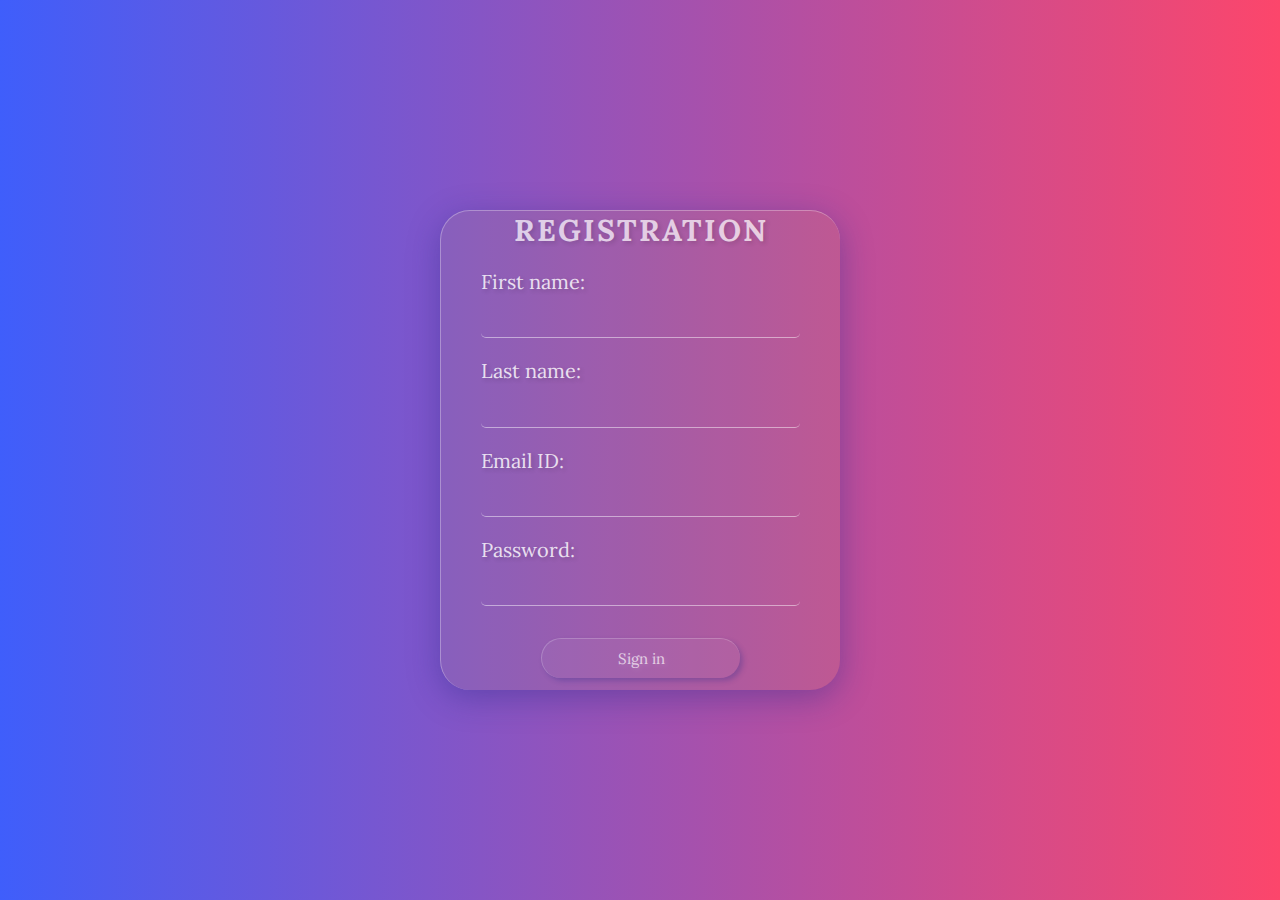
<file: source/Nova_Prototype/index.html>
<!DOCTYPE html>
<html>
<head>
	<meta charset="utf-8">
	<meta name="viewport" content="width=device-width, initial-scale=1">
	<title>Registration</title>
	<link rel="stylesheet" type="text/css" href="style.css">
</head>
<body>
	<form action="model.html" method="post">
		<h1>REGISTRATION</h1>
		<label>First name:</label>
		<input type="name" name="Firstname">
		<label>Last name:</label>
		<input type="name" name="Firstname">
		<label>Email ID:</label>
	    <input type="email" name="email id">	
		<label>Password:</label>
		<input type="Password" name="Password">
		<button onclick="contiguous()">Sign in</button>
		
    </form>
</body>
</html>
</file>
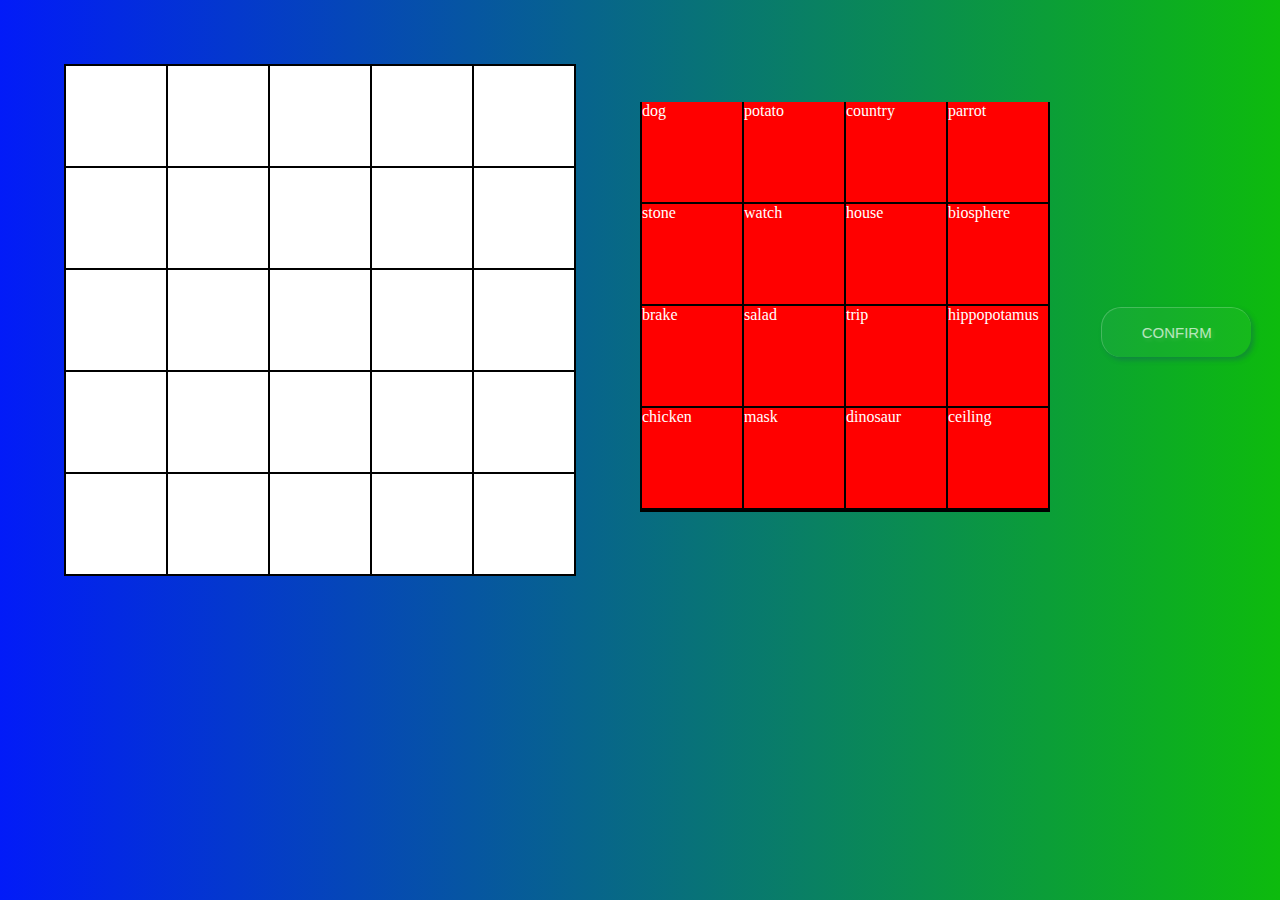
<file: source/Nova_Prototype/dandd.html>
<!DOCTYPE html>
<html lang="en">
<head>
    <meta charset="UTF-8">
    <meta http-equiv="X-UA-Compatible" content="IE=edge">
    <meta name="viewport" content="width=device-width, initial-scale=1.0">
    <link rel="stylesheet" href="dandd.css">
    <title>Drag-Drop Phrase</title>
</head>
<body>
    <div id="parent">
        <div id="grid1"  ondrop="drop(event)" ondragover="allowDrop(event)"></div>
        <div id="grid2"  ondrop="drop(event)" ondragover="allowDrop(event)"></div>
        <div id="grid3"  ondrop="drop(event)" ondragover="allowDrop(event)"></div>
        <div id="grid4"  ondrop="drop(event)" ondragover="allowDrop(event)"></div>
        <div id="grid5"  ondrop="drop(event)" ondragover="allowDrop(event)"></div>
        <div id="grid6"  ondrop="drop(event)" ondragover="allowDrop(event)"></div>
        <div id="grid7"  ondrop="drop(event)" ondragover="allowDrop(event)"></div>
        <div id="grid8"  ondrop="drop(event)" ondragover="allowDrop(event)"></div>
        <div id="grid9"  ondrop="drop(event)" ondragover="allowDrop(event)"></div>
        <div id="grid10" ondrop="drop(event)" ondragover="allowDrop(event)"></div>
        <div id="grid11" ondrop="drop(event)" ondragover="allowDrop(event)"></div>
        <div id="grid12" ondrop="drop(event)" ondragover="allowDrop(event)"></div>
        <div id="grid13" ondrop="drop(event)" ondragover="allowDrop(event)"></div>
        <div id="grid14" ondrop="drop(event)" ondragover="allowDrop(event)"></div>
        <div id="grid15" ondrop="drop(event)" ondragover="allowDrop(event)"></div>
        <div id="grid16" ondrop="drop(event)" ondragover="allowDrop(event)"></div>
        <div id="grid17" ondrop="drop(event)" ondragover="allowDrop(event)"></div>
        <div id="grid18" ondrop="drop(event)" ondragover="allowDrop(event)"></div>
        <div id="grid19" ondrop="drop(event)" ondragover="allowDrop(event)"></div>
        <div id="grid20" ondrop="drop(event)" ondragover="allowDrop(event)"></div>
        <div id="grid21" ondrop="drop(event)" ondragover="allowDrop(event)"></div>
        <div id="grid22" ondrop="drop(event)" ondragover="allowDrop(event)"></div>
        <div id="grid23" ondrop="drop(event)" ondragover="allowDrop(event)"></div>
        <div id="grid24" ondrop="drop(event)" ondragover="allowDrop(event)"></div>
        <div id="grid25" ondrop="drop(event)" ondragover="allowDrop(event)"></div>
    </div>
    <div id="dtxt">
        <div id="dtxt1" draggable="true" ondragstart="drag(event)">dog</div>
        <div id="dtxt2" draggable="true" ondragstart="drag(event)">potato</div>
        <div id="dtxt3" draggable="true" ondragstart="drag(event)">country</div>
        <div id="dtxt4" draggable="true" ondragstart="drag(event)">parrot</div>
        <div id="dtxt5" draggable="true" ondragstart="drag(event)">stone</div>
        <div id="dtxt6" draggable="true" ondragstart="drag(event)">watch</div>
        <div id="dtxt7" draggable="true" ondragstart="drag(event)">house</div>
        <div id="dtxt8" draggable="true" ondragstart="drag(event)">biosphere</div>
        <div id="dtxt9" draggable="true" ondragstart="drag(event)">brake</div>
        <div id="dtxt10" draggable="true" ondragstart="drag(event)">salad</div>
        <div id="dtxt11" draggable="true" ondragstart="drag(event)">trip</div>
        <div id="dtxt12" draggable="true" ondragstart="drag(event)">hippopotamus</div>
        <div id="dtxt13" draggable="true" ondragstart="drag(event)">chicken</div>
        <div id="dtxt14" draggable="true" ondragstart="drag(event)">mask</div>
        <div id="dtxt15" draggable="true" ondragstart="drag(event)">dinosaur</div>
        <div id="dtxt16" draggable="true" ondragstart="drag(event)">ceiling</div>
    </div>
    <button onclick="contiguous()">CONFIRM</button>
    <script src="dandd.js"></script>
</body>
</html>
</file>
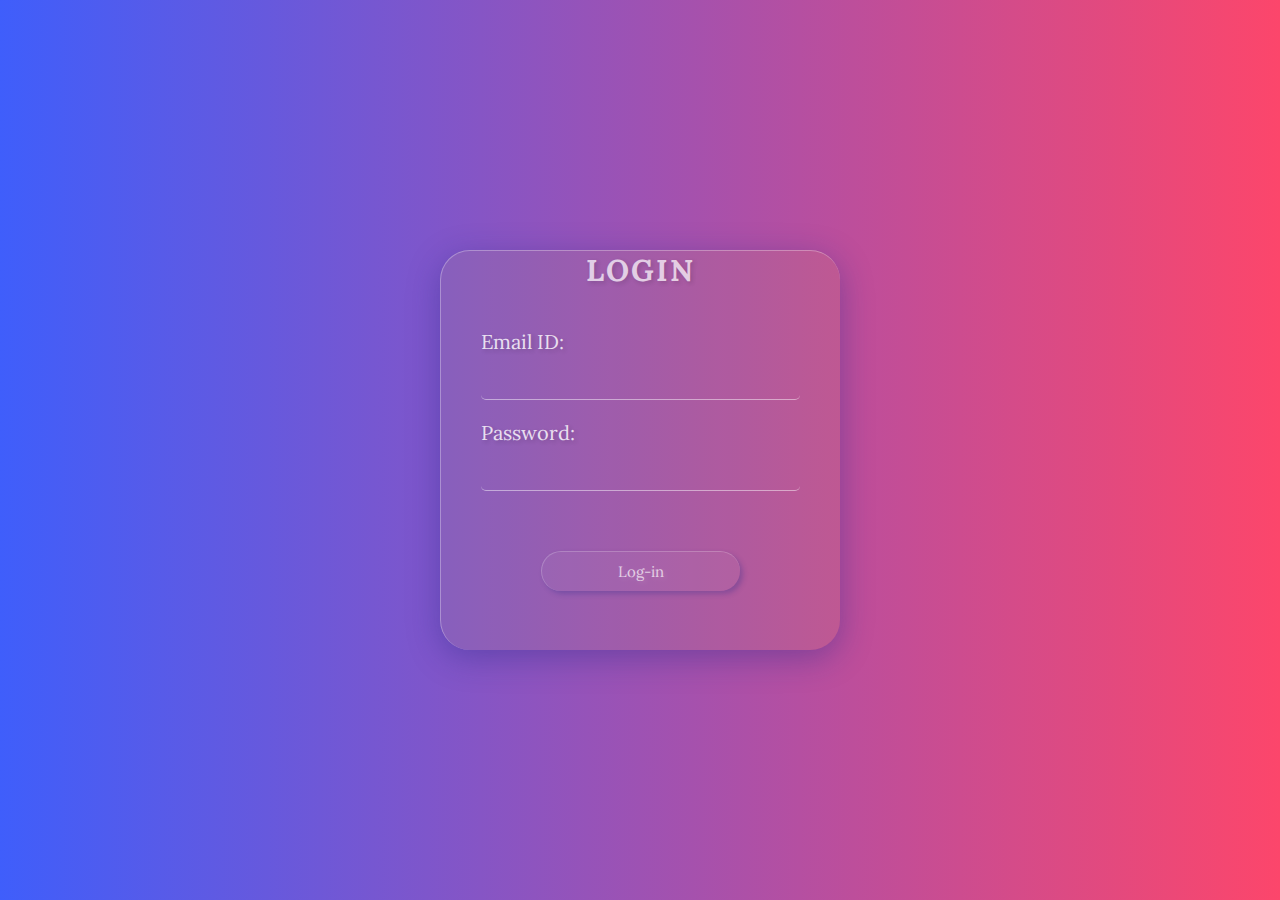
<file: source/Nova_Prototype/login.html>
<!DOCTYPE html>
<html>
<head>
	<meta charset="utf-8">
	<meta name="viewport" content="width=device-width, initial-scale=1">
	<link rel="stylesheet" type="text/css" href="Lstyle.css">
	<title>LOGIN PAGE</title>
</head>
<body>
	<form action="dandd.html" method="post">
		<h1>LOGIN</h1>
		<label>Email ID:</label>
	    <input type="email" name="email id">	
		<label>Password:</label>
		<input type="Password" name="Password">
		<button onclick="contiguous()">Log-in</button>
    </form>

</body>
</html>
</file>
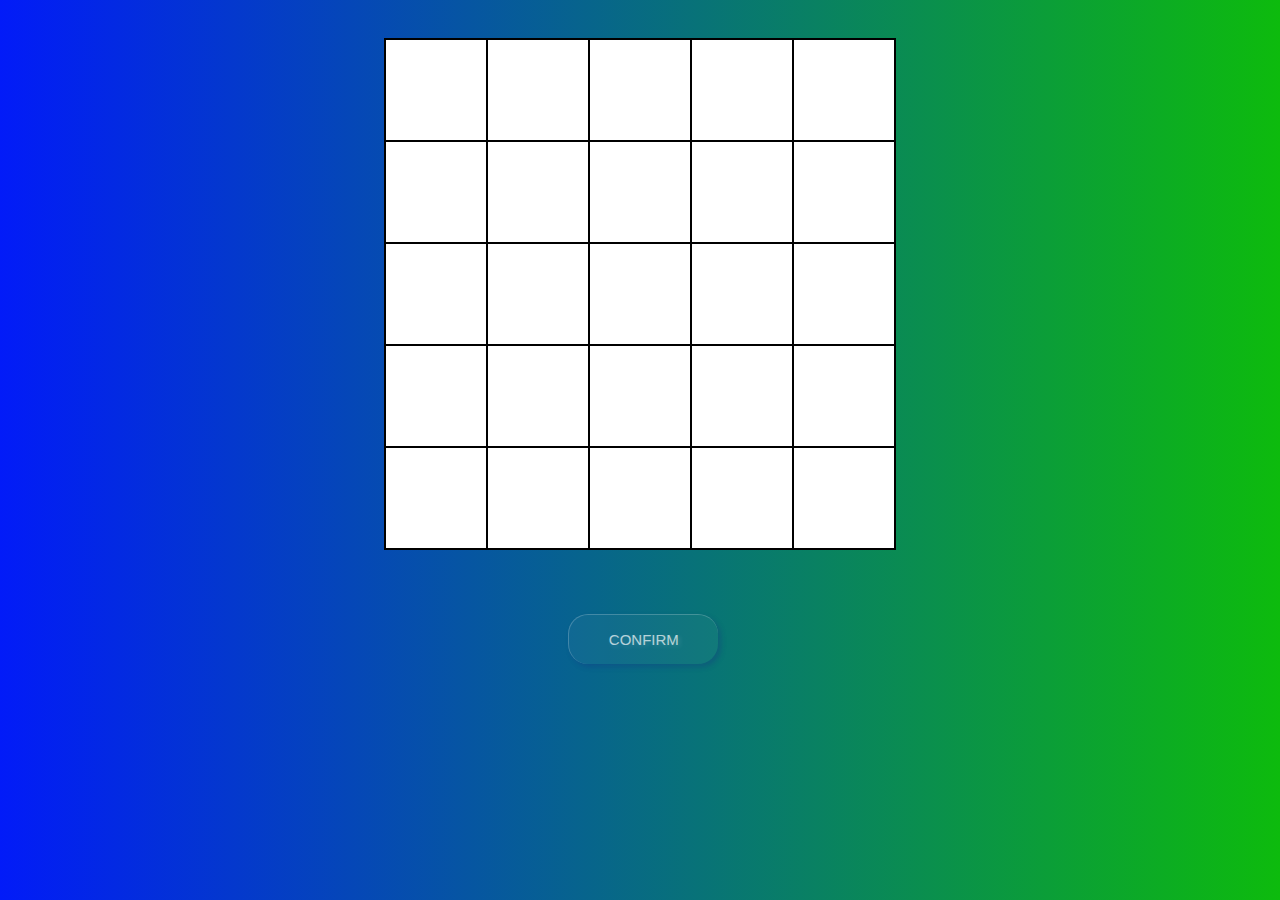
<file: source/Nova_Prototype/model.html>
<!DOCTYPE html>
<html lang="en">
<head>
    <meta charset="UTF-8">
    <meta http-equiv="X-UA-Compatible" content="IE=edge">
    <meta name="viewport" content="width=device-width, initial-scale=1.0">
    <link rel="stylesheet" href="model.css">
    <title>grid model</title>
</head>
<body>
    <div id="parent">
        <div id="grid1">1</div>
        <div id="grid2">2</div>
        <div id="grid3">3</div>
        <div id="grid4">4</div>
        <div id="grid5">5</div>
        <div id="grid6">6</div>
        <div id="grid7">7</div>
        <div id="grid8">8</div>
        <div id="grid9">9</div>
        <div id="grid10">10</div>
        <div id="grid11">11</div>
        <div id="grid12">12</div>
        <div id="grid13">13</div>
        <div id="grid14">14</div>
        <div id="grid15">15</div>
        <div id="grid16">16</div>
        <div id="grid17">17</div>
        <div id="grid18">18</div>
        <div id="grid19">19</div>
        <div id="grid20">20</div>
        <div id="grid21">21</div>
        <div id="grid22">22</div>
        <div id="grid23">23</div>
        <div id="grid24">24</div>
        <div id="grid25">25</div>
    </div>
    <button onclick="contiguous()">CONFIRM</button>
    <script src="model.js"></script>
</body>
</html>
</file>
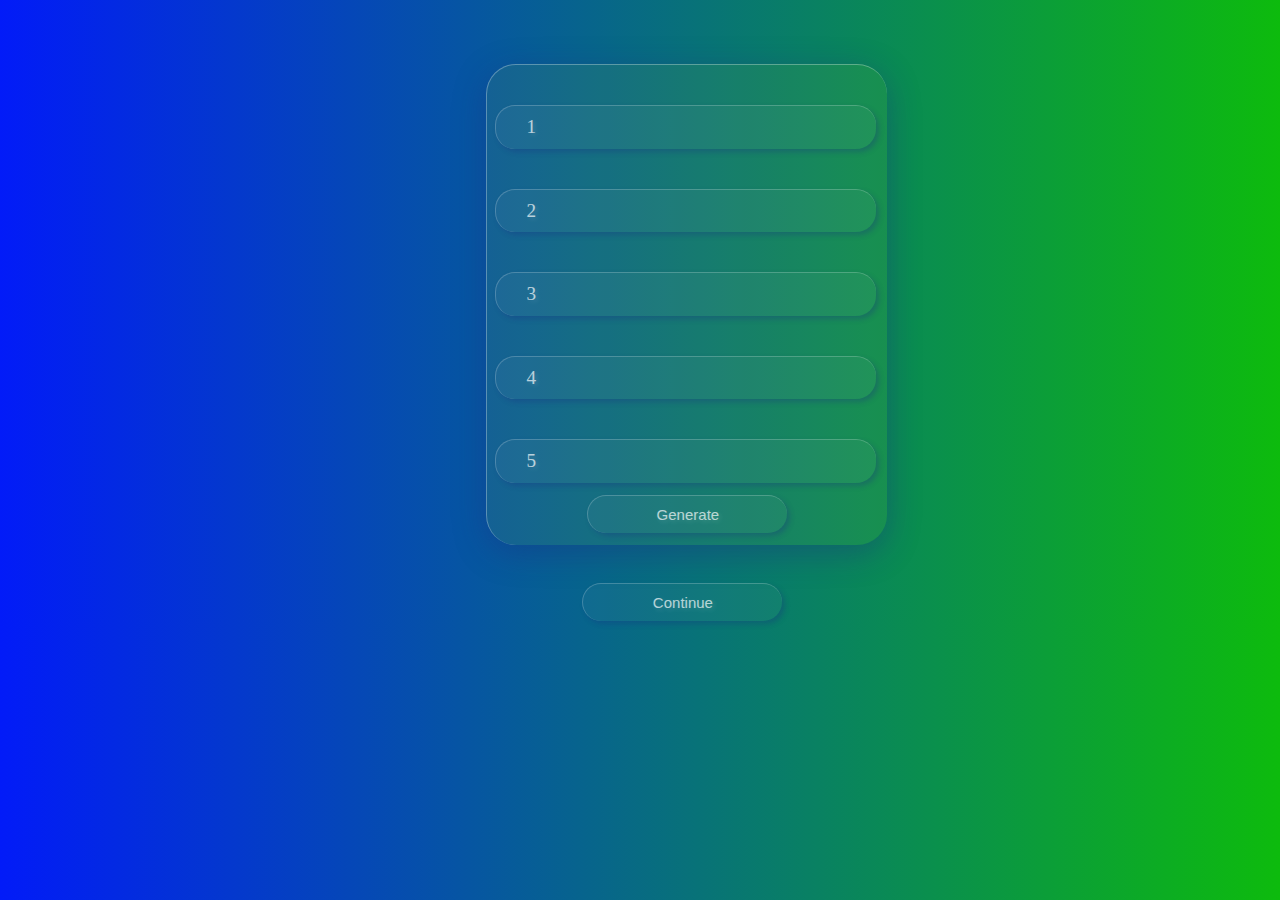
<file: source/Nova_Prototype/randomphrase.html>
<!DOCTYPE html>
<html lang="en">
<head>
    <meta charset="UTF-8">
    <meta http-equiv="X-UA-Compatible" content="IE=edge">
    <meta name="viewport" content="width=device-width, initial-scale=1.0">
    <link rel="stylesheet" href="rp.css">
    <title>Random-Phrase</title>
</head>
<body>
    <div  id="output">
      <div id="rp1">1</div>
      <div id="rp2">2</div>
      <div id="rp3">3</div>
      <div id="rp4">4</div>
      <div id="rp5">5</div>
      <button id="demo">Generate</button>
    </div>
    <button id="con" onclick="contiguos()">Continue</button>
  
    <script src="rp.js"></script>
</body>
</html>
</file>
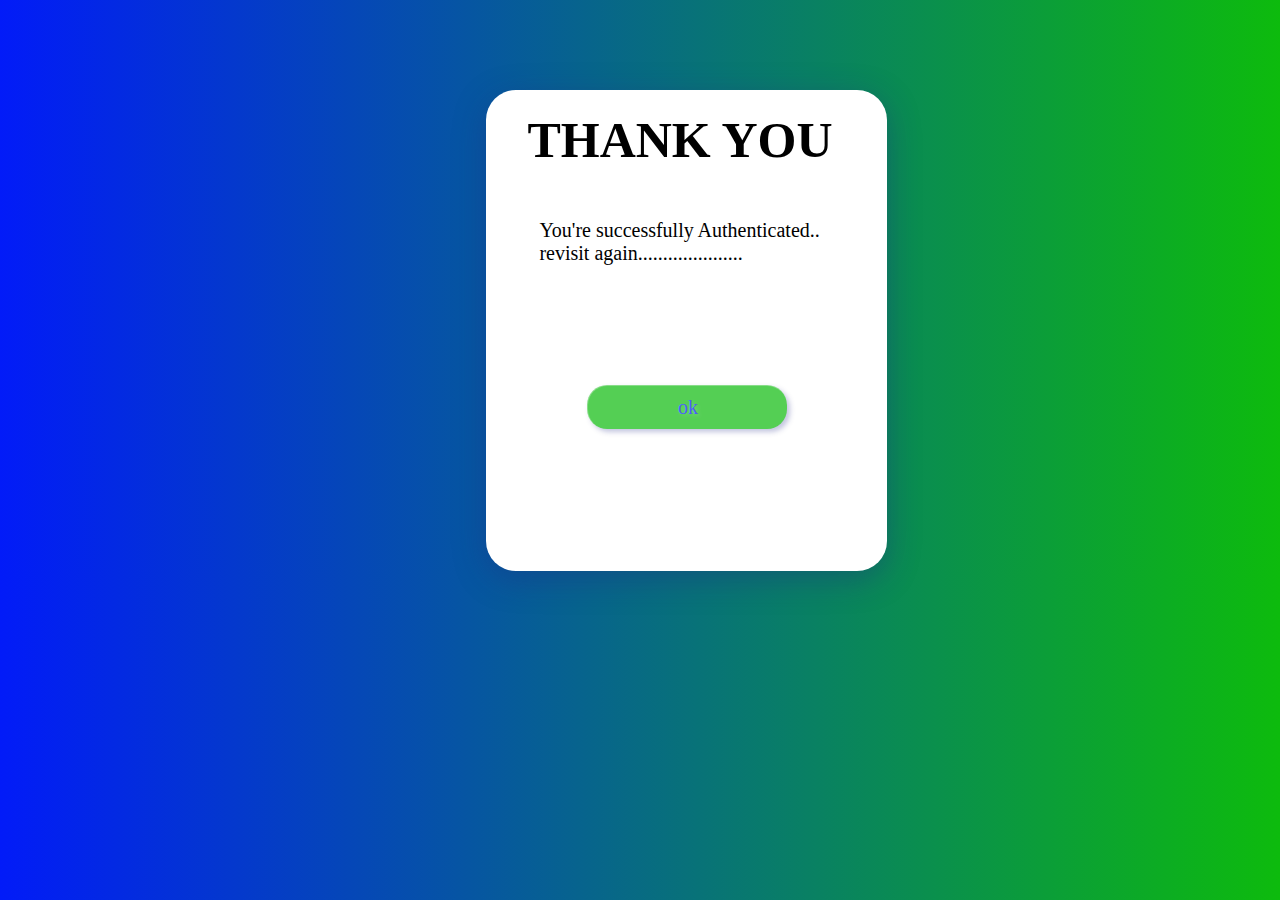
<file: source/Nova_Prototype/thanknote.html>
<!DOCTYPE html>
<html lang="en">
<head>
    <meta charset="UTF-8">
    <meta http-equiv="X-UA-Compatible" content="IE=edge">
    <meta name="viewport" content="width=device-width, initial-scale=1.0">
    <link rel="stylesheet" href="thank.css">
    <title>Thank You</title>
</head>
<body>
    <div id="container">
        <h2>THANK YOU</h2>
        <p>You're successfully Authenticated..<br>
            revisit again.....................
        </p>
        <button onclick="cl()">ok</button>
    </div>
<script src="tn.js"></script>
</body>
</html>
</file>
<file: source/Nova_Prototype/style.css>
@import url('https://fonts.googleapis.com/css2?family=Lora&display=swap');
*{
	margin: 0;
	padding: 0;
	box-sizing: border-box;
	font-family: 'Lora', serif;
	cursor: pointer; 
}
body{
	height: 100vh;
	width: 100%;
	display: flex;
	justify-content: center;
	align-items: center;
	background: linear-gradient(to right,#3f5efb,#fc466b);

}
form{
	width: 25rem;
	height: 30rem;
	display: flex;
	flex-direction: column;
	background: rgba(255, 255, 0, 0.06);
	box-shadow: 0 8px 32px 0 rgba(31, 38, 135, 0.37);
	border-radius: 30px;
	border-left: 1px solid rgba(255, 255, 255, .3);
	border-top: 1px solid rgba(255, 255, 255, .3);
	
}
h1{
	font-size: 30px;
	text-align: center;
	color: white;
	text-shadow: 2px 2px 4px rgba(0, 0, 0, 0.2);
	letter-spacing: 2px;
	margin-bottom: 5%;
	opacity: .7;

}
label{
	font-size: 20px;
	color: white;
	margin-left: 10%;
	opacity: .8;
	text-shadow: 2px 2px 4px rgba(0, 0, 0, .2);
}
input{
	width: 80%;
	height: 30px;
	font-size: 20px;
	margin: 4% auto;
	margin-bottom: 5%;
	border: none;
	outline: none;
	border-radius: 5px;
	background: transparent;
	color: white;
	border-bottom:1px solid rgba(255, 255, 255, .6) ;
	opacity: .8;

}
button{
	width: 50%;
	margin: 3% auto;
	color: white;
	font-size: 15px;
	opacity: .7;
	background: rgba(255, 255, 255, 0.06);
	padding: 10px 30px;
	border: none;
	outline: none;
	border-radius: 20px;
	text-shadow: 2px 2px 4px rgba(255, 255, 255, 0.2);
	box-shadow: 3px 3px 5px rgba(31, 38, 135, .37);
	border-left: 1px solid rgba(255, 255, 255, .3);
	border-top: 1px solid rgba(255, 255, 255, .3);
}
</file>
<file: source/Nova_Prototype/dandd.css>
*{
    padding: 0%;
    margin: 0;
}

body{
    width: 100%;
    height: 100%;
    background: linear-gradient(to right,#021bf8, rgb(13, 187, 13));
    display: flex;
}


#parent{
    background-color: black;
    justify-content: center;
    align-items: center;
    display: grid;
    grid-template-rows: repeat(5, 100px);
    grid-template-columns: repeat(5, 100px);
    row-gap: 2px;
    column-gap: 2px;
    width: 512px;
    height: 512px;
    margin-top: 5%;
    margin-left: 5%;
    margin-bottom: 3%;
    
}

#grid1,
#grid2,
#grid3,
#grid4,
#grid5,
#grid6,
#grid7,
#grid8,
#grid9,
#grid10,
#grid11,
#grid12,
#grid13,
#grid14,
#grid15,
#grid16,
#grid17,
#grid18,
#grid19,
#grid20,
#grid21,
#grid22,
#grid23,
#grid24,
#grid25{
    height: 100px;
    width: 100px;
    background: white;
    border-top: black;
    color: transparent;
    margin-top: 3%;
}
#dtxt{
    background-color: black;
    justify-content: center;
    display: grid;
    grid-template-rows: repeat(4, 100px);
    grid-template-columns: repeat(4, 100px);
    row-gap: 2px;
    column-gap: 2px;
    width: 410px;
    height: 410px;
    color: white;
    font-family: 'Times New Roman', Times, serif;
    margin-left: 5%;
    margin-top: 8%;
    margin-right: 4%;
    
}

#dtxt1,
#dtxt2,
#dtxt3,
#dtxt4,
#dtxt5,
#dtxt6,
#dtxt7,
#dtxt8,
#dtxt9,
#dtxt10,
#dtxt11,
#dtxt12,
#dtxt13,
#dtxt14,
#dtxt15,
#dtxt16
{
    height: 100px;
    width: 100px;
    background: red;
    border-top: black;
    color: white;
    font-size: medium;
    
    
}
button{
    width: 150px;
    height: 50px;
	margin-top: 24%;
    color: white;
	font-size: 15px;
	opacity: .7;
	background: rgba(255, 255, 255, 0.06);
	padding: 10px 30px;
	border: none;
	outline: none;
	border-radius: 20px;
	text-shadow: 2px 2px 4px rgba(255, 255, 255, 0.2);
	box-shadow: 3px 3px 5px rgba(31, 38, 135, .37);
	border-left: 1px solid rgba(255, 255, 255, .3);
	border-top: 1px solid rgba(255, 255, 255, .3);
    display: block;
}
</file>
<file: source/Nova_Prototype/Lstyle.css>
@import url('https://fonts.googleapis.com/css2?family=Lora&display=swap');
*{
	margin: 0;
	padding: 0;
	box-sizing: border-box;
	font-family: 'Lora', serif;
	cursor: pointer; 
}
body{
	height: 100vh;
	width: 100%;
	display: flex;
	justify-content: center;
	align-items: center;
	background: linear-gradient(to right,#3f5efb,#fc466b);

}
form{
	width: 25rem;
	height: 25rem;
	display: flex;
	flex-direction: column;
	background: rgba(255, 255, 0, 0.06);
	box-shadow: 0 8px 32px 0 rgba(31, 38, 135, 0.37);
	border-radius: 30px;
	border-left: 1px solid rgba(255, 255, 255, .3);
	border-top: 1px solid rgba(255, 255, 255, .3);
	
}
h1{
	font-size: 30px;
	text-align: center;
	color: white;
	text-shadow: 2px 2px 4px rgba(0, 0, 0, 0.2);
	letter-spacing: 2px;
	margin-bottom: 10%;
	opacity: .7;

}
label{
	font-size: 20px;
	color: white;
	margin-left: 10%;
	opacity: .8;
	text-shadow: 2px 2px 4px rgba(0, 0, 0, .2);
}
input{
	width: 80%;
	height: 30px;
	font-size: 20px;
	margin: 4% auto;
	margin-bottom: 5%;
	border: none;
	outline: none;
	border-radius: 5px;
	background: transparent;
	color: white;
	border-bottom:1px solid rgba(255, 255, 255, .6) ;
	opacity: .8;

}
button{
	width: 50%;
	margin: 10% auto;
	color: white;
	font-size: 15px;
	opacity: .7;
	background: rgba(255, 255, 255, 0.06);
	padding: 10px 30px;
	border: none;
	outline: none;
	border-radius: 20px;
	text-shadow: 2px 2px 4px rgba(255, 255, 255, 0.2);
	box-shadow: 3px 3px 5px rgba(31, 38, 135, .37);
	border-left: 1px solid rgba(255, 255, 255, .3);
	border-top: 1px solid rgba(255, 255, 255, .3);
}
</file>
<file: source/Nova_Prototype/model.css>
*{
    padding: 0%;
    margin: 0;
}
body{
    width: 100%;
    height: 100%;
    background: linear-gradient(to right,#021bf8, rgb(13, 187, 13));
    display: center;
   
}

#parent{
    background-color: black;
    justify-content: center;
    align-items: center;
    display: grid;
    grid-template-rows: repeat(5, 100px);
    grid-template-columns: repeat(5, 100px);
    row-gap: 2px;
    column-gap: 2px;
    width: 512px;
    height: 512px;
    margin: auto;
    margin-top: 3%;
    margin-bottom: 3%;
    
}


#grid1,
#grid2,
#grid3,
#grid4,
#grid5,
#grid6,
#grid7,
#grid8,
#grid9,
#grid10,
#grid11,
#grid12,
#grid13,
#grid14,
#grid15,
#grid16,
#grid17,
#grid18,
#grid19,
#grid20,
#grid21,
#grid22,
#grid23,
#grid24,
#grid25{
    height: 100px;
    width: 100px;
    background: white;
    border-top: black;
    color: transparent;
    margin-top: 3%;
}
button{
    width: 150px;
    height: 50px;
	margin: 2% auto;
    margin-left: 44.4%;
	color: white;
	font-size: 15px;
	opacity: .7;
	background: rgba(255, 255, 255, 0.06);
	padding: 10px 30px;
	border: none;
	outline: none;
	border-radius: 20px;
	text-shadow: 2px 2px 4px rgba(255, 255, 255, 0.2);
	box-shadow: 3px 3px 5px rgba(31, 38, 135, .37);
	border-left: 1px solid rgba(255, 255, 255, .3);
	border-top: 1px solid rgba(255, 255, 255, .3);
}
</file>
<file: source/Nova_Prototype/rp.css>
*{
    padding: 0;
    margin: 0;
}

body{
    
    width: 100%;
    height: 100%;
	justify-content: center;
	align-items: center;
    background: linear-gradient(to right, #021bf8,rgb(13, 187, 13));
 }
 #output{
    width: 25rem;
    height: 30rem;
    margin-top: 5%;
    margin-left: 38%;
    display: flex;
	flex-direction: column;
	background: rgba(255, 255, 0, 0.06);
	box-shadow: 0 8px 32px 0 rgba(31, 38, 135, 0.37);
	border-radius: 30px;
	border-left: 1px solid rgba(255, 255, 255, .3);
	border-top: 1px solid rgba(255, 255, 255, .3);
 }
 #demo{
    width: 50%;
	margin: 3% auto;
	color: white;
	font-size: 15px;
	opacity: .7;
	background: rgba(255, 255, 255, 0.06);
	padding: 10px 30px;
	border: none;
	outline: none;
	border-radius: 20px;
	text-shadow: 2px 2px 4px rgba(255, 255, 255, 0.2);
	box-shadow: 3px 3px 5px rgba(31, 38, 135, .37);
	border-left: 1px solid rgba(255, 255, 255, .3);
	border-top: 1px solid rgba(255, 255, 255, .3);
 }

 #rp1,
 #rp2,
 #rp3,
 #rp4,
 #rp5{
    width: 20rem;
    height: 30px;
    margin-top: 10%;
    margin-left: 2%;
    display: block;
    color: white;
    font-size: larger;
	opacity: .7;
	background: rgba(255, 255, 255, 0.06);
	padding: 10px 30px;
	border: none;
	outline: none;
	border-radius: 20px;
	text-shadow: 2px 2px 4px rgba(255, 255, 255, 0.2);
	box-shadow: 3px 3px 5px rgba(31, 38, 135, .37);
	border-left: 1px solid rgba(255, 255, 255, .3);
	border-top: 1px solid rgba(255, 255, 255, .3);
 }

#con{
    width: 200px;
	margin-top: 3%;
    margin-left: 45.5%;
	color: white;
	font-size: 15px;
	opacity: .7;
	background: rgba(255, 255, 255, 0.06);
	padding: 10px 30px;
	border: none;
	outline: none;
	border-radius: 20px;
	text-shadow: 2px 2px 4px rgba(255, 255, 255, 0.2);
	box-shadow: 3px 3px 5px rgba(31, 38, 135, .37);
	border-left: 1px solid rgba(255, 255, 255, .3);
	border-top: 1px solid rgba(255, 255, 255, .3);
}
</file>
<file: source/Nova_Prototype/thank.css>
*{
    padding: 0;
    margin: 0;

}
body{
    width: 100%;
    height: 100%;
    background: linear-gradient(to right,#021bf8, rgb(13, 187, 13));
    display: center;
}
#container{
    width: 25rem;
	height: 30rem;
    margin-top: 7%;
    margin-left: 38%;
	display: flex;
	flex-direction: column;
	background: white;
	box-shadow: 0 8px 32px 0 rgba(31, 38, 135, 0.37);
	border-radius: 30px;
	border-left: 1px solid rgba(255, 255, 255, .3);
	border-top: 1px solid rgba(255, 255, 255, .3);
}
h2{
    font-family: 'Times New Roman', Times, serif;
    font-size: 50px;
    margin-left: 10%;
    margin-top: 5%;
}
p{
    font-family: 'Times New Roman', Times, serif;
    font-size: 20px;
    margin-left: 13%;
    margin-top: 50px;
}

button{
    width: 50%;
	margin: 30% auto;
	color: #021bf8;
	font-size: 20px;
    font-family: 'Times New Roman', Times, serif;
	opacity: .7;
	background: rgb(13, 187, 13);
	padding: 10px 30px;
	border: none;
	outline: none;
	border-radius: 20px;
	text-shadow: 2px 2px 4px rgba(255, 255, 255, 0.2);
	box-shadow: 3px 3px 5px rgba(31, 38, 135, .37);
	border-left: 1px solid rgba(255, 255, 255, .3);
	border-top: 1px solid rgba(255, 255, 255, .3);
}
</file>
